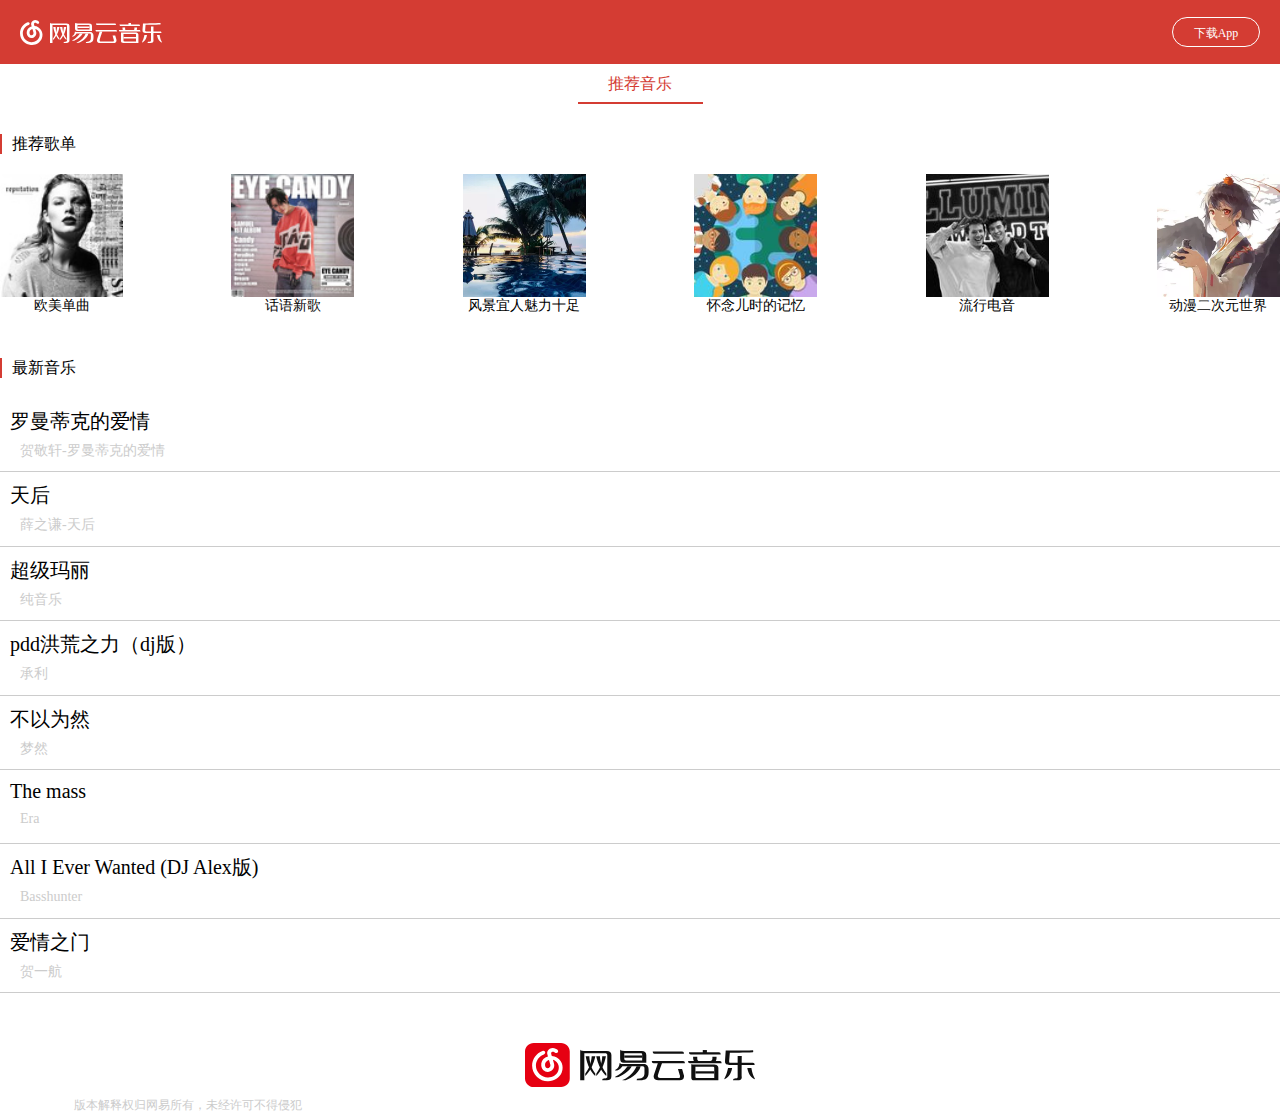
<file: index.html>
<!doctype html>
<html lang="en">
<head>
    <meta charset="UTF-8">
    <meta name="viewport"
          content="width=device-width, user-scalable=no, initial-scale=1.0, maximum-scale=1.0, minimum-scale=1.0">
    <meta http-equiv="X-UA-Compatible" content="ie=edge">
    <title>Document</title>
	<link rel="stylesheet" href="css/base.css">
	<link rel="stylesheet" href="css/index.css">
	<link rel="stylesheet" href="https://at.alicdn.com/t/font_489366_7f0c0y2um4e7b9.css">
	<script src="js/jquery.min.js"></script>
	<script src="js/rem.js"></script>
</head>
<body>
	<div class="topbar">
		<div class="top">
			<svg class="topsvg" xmlns="http://www.w3.org/2000/svg" viewBox="0 0 284 50" data-reactid="6"><g fill="#fff" data-reactid="7"><path d="m36.37 14.412c-2.115-1.367-4.707-2.117-7.377-2.251l-.595-2.174.018.021c-.023-.064-.043-.127-.063-.189l-.176-.643c-.406-1.86.333-2.748.713-3.067.064-.048.131-.097.204-.145 1.74-1.154 4.218.695 4.357.804 1.1 1.055 3.112 1.315 4.198.236 1.098-1.091.836-3.132-.261-4.223-1.708-1.698-6.95-4.426-11.41-1.467-4.01 2.659-4.09 6.402-3.431 8.565l.8 2.927c-1.339.383-2.624.933-3.797 1.647-4.391 2.676-6.594 7.192-6.04 12.391.564 5.335 4.575 9.208 9.536 9.208 5.267 0 9.551-4.262 9.551-9.501-.071-1.251-.057-1.236-.226-2.354-.165-1.091-1.783-6.218-1.783-6.218.994.229 1.923.602 2.725 1.12 9.06 5.856 5.289 15.176 5.118 15.583-2.495 5.954-7.934 9.509-14.923 9.754-4.555.16-8.919-1.535-12.289-4.772-3.554-3.41-5.591-8.189-5.591-13.11 0-7.414 4.687-14.14 11.662-16.749 1.453-.542 2.625-2.087 1.822-3.881-.632-1.41-2.344-1.895-3.796-1.352-9.156 3.418-15.307 12.251-15.307 21.981 0 6.43 2.664 12.675 7.308 17.14 4.283 4.111 9.793 6.349 15.595 6.349.264 0 .529-.004.793-.014 9.142-.32 16.585-5.251 19.9-13.164 2.071-4.807 3.225-15.684-7.231-22.445m-9.396 12.139c0 2.157-1.764 3.911-3.933 3.911-2.407 0-3.734-2.179-3.949-4.204-.408-3.861 1.619-5.959 3.392-7.04.719-.438 1.509-.781 2.335-1.029 0 0 1.912 6.05 2.061 6.99.164 1.037.094 1.372.094 1.372" data-reactid="8"></path><path d="m80.12 40.04c0 0-.333-2.724 0-3.144 7.73-9.758 7.56-22.887 7.56-22.887h4.738c-.082.452-2.448 16.971-12.298 26.03" data-reactid="9"></path><path d="m92.85 40.04c0 0 .333-2.724 0-3.144-7.729-9.758-8.131-22.887-8.131-22.887h-4.739c.082.452 3.02 16.971 12.87 26.03" data-reactid="10"></path><path d="m66.12 40.04c0 0-.332-2.724 0-3.144 7.711-9.758 8.138-22.887 8.138-22.887h4.727c-.081.452-3.038 16.971-12.865 26.03" data-reactid="11"></path><path d="m78.82 40.04c0 0 .332-2.724 0-3.144-7.71-9.758-7.515-22.887-7.515-22.887h-4.728c.081.452 2.417 16.971 12.243 26.03" data-reactid="12"></path><path d="m93.1 6.82l-28.11.201c-3.618-.045-5-.822-5-2.01 0 .757 0 37.4 0 41.02l5-.006v-36h26c1.756 0 3 .17 3 2v29c0 1.688-1.27 2.27-6.06 2.818-.408.047-.708 2.188-.708 2.188h5.881c3.547 0 5.881-1.355 5.881-5.428v-28.351c.0001-4.072-2.333-5.428-5.88-5.428" data-reactid="13"></path><path d="m154.33 10.02h37.67c-.106-1.835-.617-3.01-2.354-3.01h-37.67c.106 1.833.618 3.01 2.354 3.01" data-reactid="14"></path><path d="m191.6 20.02h-40.624c.108 1.835.627 3.01 2.39 3.01h40.623c-.108-1.835-.628-3.01-2.389-3.01" data-reactid="15"></path><path fill-rule="evenodd" d="m232 37.03h-25.01v-3.01h25.01v3.01" data-reactid="16"></path><path d="m221.98 10.02v-3.996h-5v3.995h5" data-reactid="17"></path><path d="m237.61 9.03h-38.613c.107 1.816.623 2.979 2.376 2.979h38.614c-.107-1.817-.623-2.979-2.377-2.979" data-reactid="18"></path><path d="m238.62 20.05h-40.771c.106 1.835.619 3.01 2.363 3.01h40.771c-.107-1.836-.619-3.01-2.363-3.01" data-reactid="19"></path><path d="m192.76 39.03c-.751-2.811-2.252-8.094-2.252-8.094h-5.314c0 0 1.721 6.03 2.406 8.371.337 1.148.185 1.649.104 2.265-.21 1.587-.896 1.433-2.51 1.433h-23.03c-2.757 0-3.196-2.519-2.805-3.695 1.51-4.541 5.313-16.293 5.313-16.293h-5.313c0 0-3.673 11.45-5.153 16.01-.364 1.123-.271 2.446-.16 2.994.595 2.951 2.752 3.998 5.757 3.998h27.749c3 0 4.677-1.048 5.271-3.999.108-.549.332-1.493-.068-2.994" data-reactid="20"></path><path d="m230.34 24.87h-24.816c-2.188.021-3.546-.115-3.546-.602 0 0 0 14.237 0 17.453 0 4.063 1.755 4.212 5.317 4.212h29.545v-16.248c0-4.064-2.936-4.815-6.5-4.815m1.65 5.563v12.585h-22.665c-1.747 0-2.343-.427-2.343-1.798v-13.185h22.08c1.748 0 2.928-.157 2.928 1.198v1.2" data-reactid="21"></path><path d="m210.24 17.581v-.642-1.926h-5.235v1.926c0 1.534.444 3.056.974 4.086h7.02c-1.736 0-2.762-1.495-2.762-3.444" data-reactid="22"></path><path d="m233.98 16.939v-1.926h-5.236v1.926.642c0 1.949-1.023 3.444-2.764 3.444h7.03c.53-1.029.967-2.551.967-4.086" data-reactid="23"></path><path d="m261.99 13.02v28c0 1.704-.629 2.146-5.625 2.702-.426.047-1.377 2.285-1.377 2.285h6.276c3.407 0 5.726-.923 5.718-4.341-.018-8 0-28.638 0-28.638l-4.992-.008" data-reactid="24"></path><path d="m283.82 44.12c.38.664 0 .904 0 .904-3.755-.994-8.592-6.405-9.842-15h5.367c.0001 0 .891 7.844 4.475 14.1" data-reactid="25"></path><path fill-rule="evenodd" d="m138.98 16.02h-23.99v-2.994h23.99v2.994" data-reactid="26"></path><path d="m138.02 6.771h-22.663c-4.02 0-5.367-.559-5.367-1.76 0 .736 0 7.626 0 11.147 0 3.961 1.175 5.867 4.771 5.867h23.259 5.963v-9.974c0-3.961-2.367-5.28-5.963-5.28m.971 12.257h-21.648c-1.761 0-2.36-.543-2.36-2.253v-6.759h21.649c1.761 0 2.36-.02 2.36 1.69v7.322z" data-reactid="27"></path><path d="m120 27.05c-2.535 3.611-7.836 9.777-14.92 13.465-.411.214-1.535 1.204-1.182 1.204.738 0 .308 0 2.363 0 4.674 0 17.408-9.327 19.06-14.669h-5.318" data-reactid="28"></path><path d="m131.52 27.05c-2.977 7.094-9.188 14.377-17.283 18.05-.421.19-1.24.827-.887.827.886 0 1.33 0 1.773 0 5.411 0 19.244-8.176 21.715-18.881h-5.318" data-reactid="29"></path><path d="m147 31.62c0-4.074-2.461-7.6-6.01-7.6h-28c-1.267-.03-1.884.167-2.197-.548-.226-.516-.883-.452-.883-.452-.686 4.109-1.573 7.03-5.299 9.05-.159.07-.978.863-.441.905 1.038.079 2.656-.217 3.532-.453 2.042-.551 3.583-3.196 5.288-5.504h26c1.769.007 2.712.957 2.712 2.788v6.337c0 2.745-.478 7.693-9.3 7.693-.411 0-.708 2.188-.708 2.188h4.709c6.263 0 10.598-2.224 10.598-10.334v-4.072z" data-reactid="30"></path><path d="m280.64 22.968h-27.681c-1.758 0-2.786.011-2.65-1.763.145-1.885.884-11.729.884-11.729 2.38-.002 19.912-.12 29.595-.69.567-.033.575-2.796 0-2.76-10.47.648-34.798.995-34.798.995s-.693 9.675-.98 13.724c-.291 4.081 2.043 5.29 5.595 5.29h32.392c-.107-1.87-.619-3.067-2.357-3.067" data-reactid="31"></path><path d="m244.15 44.12c-.369.664 0 .904 0 .904 3.641-.994 8.617-6.405 9.83-15h-5.203c0 0-1.152 7.844-4.627 14.1" data-reactid="32"></path></g></svg>
			<div class="download">下载App</div>
		</div>
		<div class="tj">
			<div>推荐音乐</div>
		</div>
	</div>
	<div class="topbarbox"></div>
	<div class="content">
		<div class="tjsongs">
			<div class="top">推荐歌单</div>
			<div class="btm">
				<div>
					<div class=""></div>
					<img src="img/109951163054654501.jpg" alt="">
					<p>欧美单曲</p>
				</div>
				<div>
					<img src="img/109951163063749435.jpg" alt="">
					<p>话语新歌</p>
				</div>
				<div>
					<img src="img/109951163071363587.webp" alt="">
					<p>风景宜人魅力十足</p>
				</div>
				<div>
					<img src="img/109951163071803810.jpg" alt="">
					<p>怀念儿时的记忆</p>
				</div>
				<div>
					<img src="img/18535567023081241.jpg" alt="">
					<p>流行电音</p>
				</div>
				<div>
					<img src="img/18604836255601923.webp" alt="">
					<p>动漫二次元世界</p>
				</div>
			</div>
		</div>
		<div class="newsong">
			<div class="top">最新音乐</div>
			<div class="btm">
				<div class="item">
					<div class="left">
						<p>罗曼蒂克的爱情</p>
						<p><i class="iconfont icon-sq"></i>贺敬轩-罗曼蒂克的爱情</p>
					</div>
					<div class="right"><a href="./song1.html#1.mp3"><i class="iconfont icon-play"></i></a></div>
				</div>
				<div class="item">
					<div class="left">
						<p>天后</p>
						<p><i class="iconfont icon-sq"></i>薛之谦-天后</p>
					</div>
					<div class="right"><a href="./song1.html#2.mp3"><i class="iconfont icon-play"></i></a></div>
				</div>
				<div class="item">
					<div class="left">
						<p>超级玛丽</p>
						<p><i class="iconfont icon-sq"></i>纯音乐</p>
					</div>
					<div class="right"><a href="./song1.html#3.mp3"><i class="iconfont icon-play"></i></a></div>
				</div>
				<div class="item">
					<div class="left">
						<p>pdd洪荒之力（dj版）</p>
						<p><i class="iconfont icon-sq"></i>承利</p>
					</div>
					<div class="right"><a href="./song1.html#4.mp3"><i class="iconfont icon-play"></i></a></div>
				</div>
				<div class="item">
					<div class="left">
						<p>不以为然</p>
						<p><i class="iconfont icon-sq"></i>梦然</p>
					</div>
					<div class="right"><a href="./song1.html"><i class="iconfont icon-play"></i></a></div>
				</div>
				<div class="item">
					<div class="left">
						<p>The mass</p>
						<p><i class="iconfont icon-sq"></i>Era</p>
					</div>
					<div class="right"><a href="./song1.html"><i class="iconfont icon-play"></i></a></div>
				</div>
				<div class="item">
					<div class="left">
						<p>All I Ever Wanted (DJ Alex版)</p>
						<p><i class="iconfont icon-sq"></i>Basshunter</p>
					</div>
					<div class="right"><a href="./song1.html"><i class="iconfont icon-play"></i></a></div>
				</div>
				<div class="item">
					<div class="left">
						<p>爱情之门</p>
						<p><i class="iconfont icon-sq"></i>贺一航</p>
					</div>
					<div class="right"><a href="./song1.html"><i class="iconfont icon-play"></i></a></div>
				</div>

			</div>
		</div>
	</div>
	<div class="footer">
		<svg class="logosvg" xmlns="http://www.w3.org/2000/svg" viewBox="0 0 460 88"><path fill-rule="evenodd" fill="#e60012" d="M0,17.171C0,7.688,7.819,0,17.466,0h54.583 c9.646,0,17.466,7.688,17.466,17.171v53.658c0,4.742-1.705,8.789-5.116,12.142c-3.411,3.354-7.527,5.03-12.351,5.03H17.466 C7.819,88.001,0,80.313,0,70.829V17.171z"></path><path fill="#fff" d="m63.6 29c-2.874-1.817-6.396-2.814-10.02-2.993l-.808-2.892.024.027c-.031-.086-.059-.17-.086-.252l-.239-.855c-.552-2.473.454-3.653.969-4.078.088-.064.179-.129.277-.192 2.364-1.535 5.731.924 5.92 1.068 1.494 1.403 4.229 1.75 5.704.314 1.491-1.451 1.136-4.165-.354-5.617-2.32-2.258-9.443-5.885-15.504-1.951-5.45 3.537-5.558 8.515-4.662 11.392l1.086 3.893c-1.819.51-3.564 1.241-5.159 2.191-5.967 3.559-8.96 9.565-8.212 16.479.767 7.097 6.216 12.247 12.957 12.247 7.157 0 12.978-5.668 12.978-12.636-.097-1.664-.077-1.644-.307-3.131-.224-1.451-2.422-8.271-2.422-8.271 1.35.304 2.613.801 3.702 1.489 12.307 7.788 7.186 20.18 6.955 20.726-3.389 7.919-10.78 12.646-20.277 12.973-6.188.214-12.12-2.041-16.697-6.346-4.829-4.537-7.598-10.895-7.598-17.44 0-9.859 6.369-18.812 15.847-22.274 1.973-.722 3.567-2.776 2.476-5.162-.859-1.875-3.185-2.52-5.158-1.798-12.44 4.546-20.798 16.294-20.798 29.23 0 8.552 3.619 16.857 9.929 22.788 5.819 5.469 13.307 8.445 21.19 8.444.358 0 .719-.006 1.078-.018 12.422-.427 22.536-6.984 27.04-17.509 2.812-6.392 4.38-20.857-9.827-29.85m-12.768 16.15c0 2.868-2.397 5.202-5.344 5.202-3.271 0-5.073-2.898-5.365-5.592-.555-5.135 2.2-7.926 4.609-9.363.977-.582 2.051-1.038 3.172-1.369 0 0 2.598 8.05 2.801 9.297.223 1.379.127 1.825.127 1.825"></path><g fill="#101010"><path d="m142.75 65.867c0 0-.516-4.094 0-4.726 11.981-14.67 11.718-34.407 11.718-34.407h7.344c-.126.678-3.794 25.512-19.06 39.13"></path><path d="m162.48 65.867c0 0 .516-4.094 0-4.726-11.981-14.67-12.603-34.407-12.603-34.407h-7.345c.126.678 4.681 25.512 19.948 39.13"></path><path d="m120.71 65.867c0 0-.515-4.094 0-4.726 11.981-14.67 12.644-34.407 12.644-34.407h7.345c-.126.678-4.721 25.512-19.989 39.13"></path><path d="m140.44 65.867c0 0 .516-4.094 0-4.726-11.98-14.67-11.677-34.407-11.677-34.407h-7.345c.126.678 3.755 25.512 19.02 39.13"></path><path d="m163.65 15.904h-45.905c-5.649-.067-7.345-.93-7.345-2.708 0 1.133 0 55.958 0 61.37h8.263v-54.15h41.31c2.741 0 4.591.871 4.591 3.61v43.32c0 2.523-1.514 3.124-8.996 3.947-.636.07-1.104 3.272-1.104 3.272h9.181c5.537 0 9.182-2.029 9.182-8.122v-42.42c0-6.093-3.645-8.123-9.182-8.123"></path><path d="m259.13 21.319h58.759c-.166-2.751-.963-4.513-3.673-4.513h-58.759c.167 2.752.963 4.513 3.673 4.513"></path><path d="m316.06 35.761h-62.43c.166 2.751.964 4.513 3.672 4.513h62.43c-.167-2.752-.963-4.513-3.672-4.513"></path><path fill-rule="evenodd" d="m378.49 61.03h-37.642v-4.512h37.642v4.512"></path><path d="m363.8 20.426v-6.318h-8.255v6.318h8.255"></path><path d="m387.67 18.612h-59.678c.167 2.751.964 4.513 3.673 4.513h59.677c-.166-2.752-.963-4.513-3.672-4.513"></path><path d="m389.51 35.761h-63.35c.166 2.751.963 4.513 3.673 4.513h63.35c-.166-2.752-.963-4.513-3.673-4.513"></path><path d="m317.72 64.11c-1.168-4.204-3.503-12.11-3.503-12.11h-8.263c0 0 2.677 9.02 3.742 12.521.523 1.718.286 2.467.16 3.387-.326 2.373-1.394 2.144-3.902 2.144h-35.806c-4.287 0-4.971-3.768-4.361-5.528 2.349-6.791 8.263-24.368 8.263-24.368h-8.263c0 0-5.711 17.13-8.01 23.951-.566 1.68-.422 3.659-.25 4.479.924 4.414 4.279 5.979 8.951 5.979h43.15c4.672 0 7.272-1.567 8.196-5.981.173-.821.523-2.234-.101-4.479"></path><path d="m376.65 42.98h-38.561c-3.396.032-5.509-.172-5.509-.902 0 0 0 21.352 0 26.18 0 6.094 2.727 6.317 8.264 6.317h45.904v-24.368c.0001-6.095-4.561-7.222-10.1-7.222m1.836 8.124v18.954h-33.97c-2.74 0-3.672-.643-3.672-2.707v-19.857h33.05c2.739 0 4.59-.237 4.59 1.805v1.805"></path><path d="m344.52 31.25v-.902-2.708h-8.263v2.708c0 2.157.702 4.296 1.537 5.744h11.08c-2.74 0-4.357-2.104-4.357-4.842"></path><path d="m383.08 30.346v-2.708h-8.263v2.708.902c0 2.738-1.617 4.842-4.362 4.842h11.1c.836-1.448 1.526-3.587 1.526-5.744"></path><path d="m425.31 25.832v41.519c0 2.523-.153 3.124-7.634 3.947-.637.07-2.061 3.386-2.061 3.386h9.396c5.102 0 8.572-1.367 8.561-6.431-.026-11.852 0-42.42 0-42.42h-8.262"></path><path d="m459.74 71.3c.586.993 0 1.354 0 1.354-5.779-1.489-13.224-9.586-15.15-22.45h8.263c-.0001-.0001 1.37 11.738 6.885 21.1"></path><path fill-rule="evenodd" d="m234.35 29.432h-35.818v-4.492h35.818v4.492"></path><path d="m233.43 15.904h-34.888c-6.191 0-8.263-.859-8.263-2.708 0 1.133 0 11.732 0 17.15 0 6.093 1.809 9.02 7.345 9.02h35.807 9.181v-15.343c-.002-6.093-3.646-8.123-9.182-8.123m.918 18.953h-32.13c-2.741 0-3.672-.871-3.672-3.609v-10.831h32.13c2.74 0 3.672-.032 3.672 2.708v11.732"></path><path d="m205.2 46.25c-3.938 5.417-12.175 14.665-23.18 20.2-.637.319-2.384 1.805-1.836 1.805 1.147 0 .479 0 3.672 0 7.262 0 27.05-13.988 29.609-22h-8.263"></path><path d="m223.1 46.25c-4.625 10.639-14.276 21.563-26.854 27.08-.654.286-1.926 1.24-1.377 1.24 1.376 0 2.066 0 2.754 0 8.409 0 29.902-12.262 33.741-28.317h-8.264"></path><path d="m247.2 53.02c0-6.095-3.645-10.944-9.181-10.944h-43.15c-1.977-.045-3.645-.172-4.132-1.241-.352-.771-1.376-.676-1.376-.676-1.069 6.146-2.452 10.509-8.263 13.538-.25.105-1.524 1.292-.688 1.354 1.619.119 4.143-.324 5.508-.677 3.185-.823 6.293-4.333 8.952-7.785h39.479c2.757.011 4.59.984 4.59 3.724v9.477c0 4.106-.745 11.507-14.502 11.507-.64 0-1.104 3.272-1.104 3.272h7.345c9.767 0 16.525-3.325 16.525-15.456v-6.093z"></path><path d="m455.61 39.37h-43.15c-2.741 0-4.344.015-4.132-2.595.224-2.775 1.377-17.262 1.377-17.262 3.71-.003 31.04-.176 46.13-1.016.884-.05.896-4.114 0-4.062-15.1.884-46.13.563-46.13.563h-8.264c0 0-.927 15.14-1.376 21.1-.453 6.01 3.186 7.785 8.722 7.785h50.5c-.165-2.75-.962-4.511-3.672-4.511"></path><path d="m398.69 71.3c-.585.993 0 1.354 0 1.354 5.778-1.489 13.682-9.586 15.608-22.45h-8.264c0-.0001-1.829 11.738-7.344 21.1"></path></g></svg>
	</div>
	<div class="dibu">
		<p class="di">版本解释权归网易所有，未经许可不得侵犯</p>
	</div>
</body>
</html>
</file>
<file: css/base.css>
*{
    margin:0;
    padding:0;
    list-style: none;
    box-sizing: border-box;
    -webkit-tap-highlight-color:rgba(255,0,0,0);
}
img{
    display: block;
    height: 100%;
    width: 100%;
}
a{
    text-decoration: none;
    color: #fff;
}
html,body{
    width: 100%;
    height:100%;
}
</file>
<file: css/index.css>
.topbar{
    width: 100%;
    height: 1.04rem;
    position: fixed;
    background: #D43C33;
    top:0;
    left:0;
    z-index: 999;
}
.topbarbox{
    width: 100%;
    height: 1.04rem;
}
.topbar .top{
    width: 100%;
    height: 0.64rem;
    position: relative;
}
.topsvg {
    position: absolute;
    left: 0.2rem;
    top: 0;
    bottom:0;
    margin:auto;
    width: 1.42rem;
    height: 0.25rem;
}
.tj{
    width: 100%;
    height: 0.4rem;
    background: #fff;
}
.download{
    height: .3rem;
    position: absolute;
    right:0.2rem;
    top:0;
    bottom:0;
    margin:auto;
    line-height: .3rem;
    padding: 0 .1rem;
    color: #fff;
    border-radius: .3rem;
    text-align: center;
    border: 1px solid #fff;
    width: .88rem;
    font-size: .12rem;
}
.tj>div{
    width: 1.25rem;
    height: 100%;
    line-height: .4rem;
    font-size: .16rem;
    color: #D43C33;
    border-bottom: 2px solid #D43C33;
    margin:  0 auto;
    text-align: center;
}
.content{
    margin-top: 0.3rem;
}
.content>.tjsongs>.top{
    height: .2rem;
    text-align: left;
    border-left: 2px solid #D43C33;
    line-height: .2rem;
    font-size: .16rem;
    color: #000;
    padding-left: .1rem;
    margin-bottom: .2rem;
}
.content>.tjsongs>.btm{
    width: 100%;
    height: auto;
    display: flex;
    justify-content: space-between;
    align-items: center;
    flex-wrap: wrap;
}
.content>.tjsongs>.btm>div{
    flex:none;
    width: 1.23rem;
    height: 1.44rem;

    margin-bottom: .1rem;
}
.content>.tjsongs>.btm>div>img{
    width: 1.23rem;
    height:1.23rem;
}
.content>.tjsongs>.btm>div>p{
    width: 100%;
    text-align: center;
    font-size: 0.14rem;
}
.newsong{
    margin-top: 0.3rem;
}
.newsong>.top{
    height: .2rem;
    text-align: left;
    border-left: 2px solid #D43C33;
    line-height: .2rem;
    font-size: .16rem;
    color: #000;
    padding-left: .1rem;
    margin-bottom: .2rem;
}
.newsong>.btm>.item{
    width: 100%;
    padding:  .1rem .1rem;
    font-size: 0.2rem;
    height: 0.744rem;
    border-bottom: 1px solid #ccc;


}
.newsong>.btm>.item .left{
    width: 3rem;
    height: 100%;
    float: left;
}
.newsong>.btm>.item .left>p:nth-of-type(2){
    font-size: 0.14rem;
    color: #ccc;
    height: .256rem;
    line-height: 0.256rem;
}
.newsong>.btm>.item .left>p:nth-of-type(2)>i{
    color: #D43C33;
    font-size: .24rem;
    margin-right: 0.1rem;

}
.newsong>.btm>.item .right{
    width: .42rem;
    height: .544rem;
    text-align: center;
    line-height: .544rem;

    float: right;
}
.newsong>.btm>.item .right>a{
    color: #ccc;

}
.newsong>.btm>.item .right>a>i{
    font-size: .4rem;
}
.footer{
    margin-top: .5rem;

}
.logosvg {
    display: block;
    margin: 0 auto;
    width: 2.3rem;
    height: .44rem;
}
.dibu{
    width:3.75rem;
    height:0.16rem;
    margin-bottom:0.1rem;
}
.dibu .di{
    font-size:0.12rem;
    display:block;
    margin-top:0.1rem;
    color:#ccc;
    text-align: center;
}
</file>
